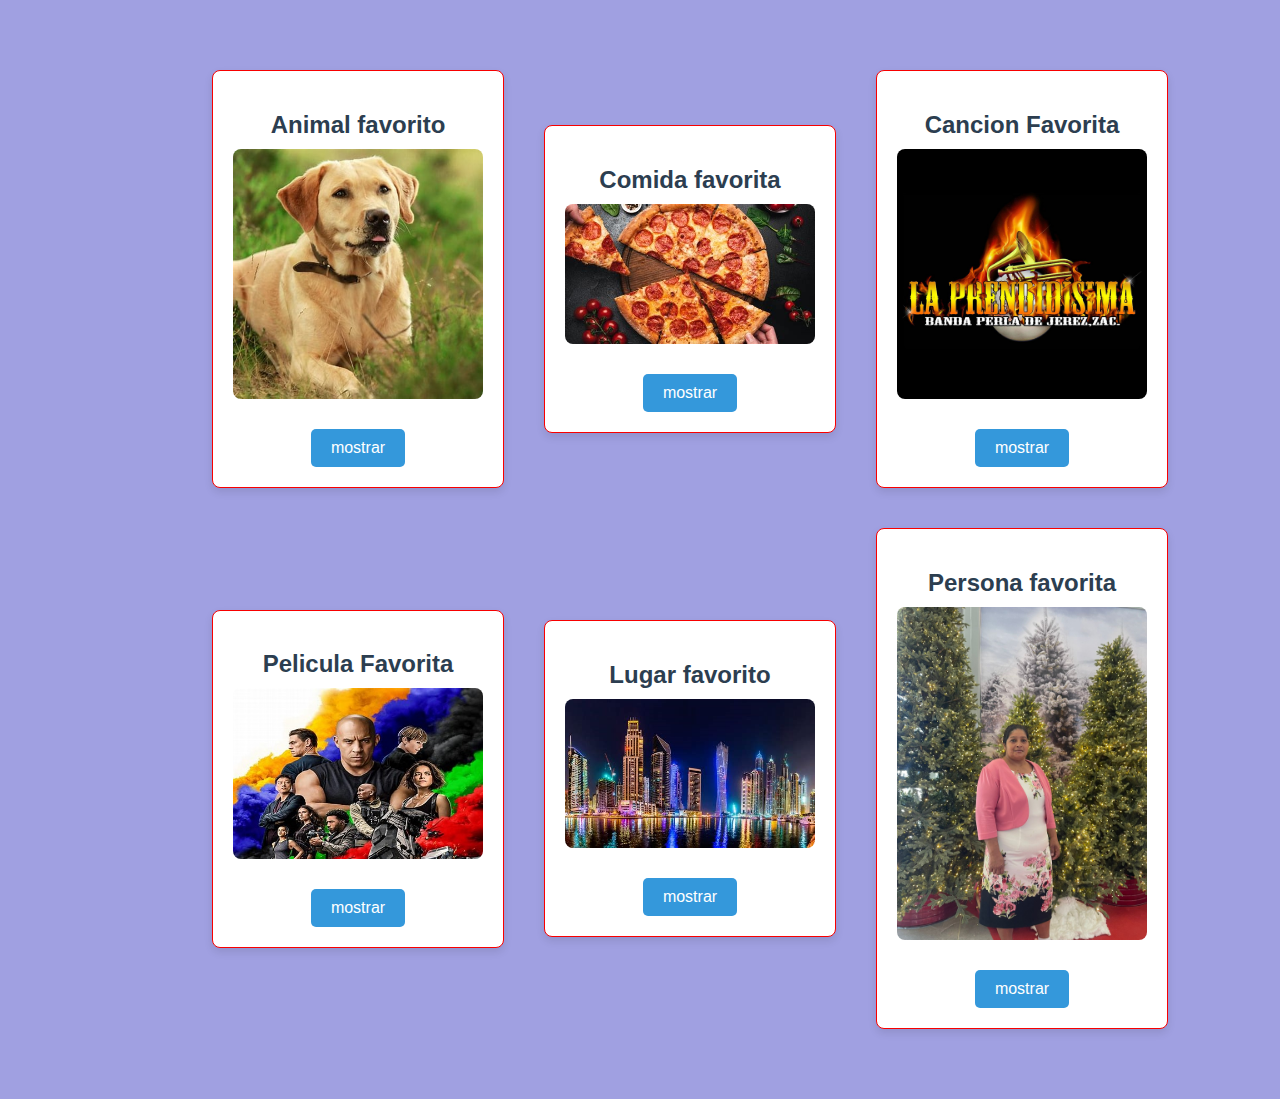
<file: Programacion IV/LABsemana4/index.html>
<!DOCTYPE html>
<html>
<head>
    <title>Acerca de Angel</title>
    <link rel="stylesheet" href="estilos.css">
                 
    <style>
      
        body {
            background-color: #a0a0e1;
            font-family: Arial, sans-serif;
            margin: 0;
            padding: 0;
            color: #333;
        }

        .container {
            display: flex;
            flex-wrap: wrap;
            justify-content: center;
            align-items: center;
            width: 100%; 
            padding: 50px;
        }

       
        .section {
            background-color: #fff;
            border-radius: 8px;
            box-shadow: 0 4px 8px rgba(0, 0, 0, 0.1);
            text-align: center;
            margin: 20px;
            padding: 20px;
            width: 250px;
            transition: transform 0.3s ease;
        }

        .section:hover {
            transform: scale(1.05);
        }

        .section h2 {
            color: #2c3e50;
            font-size: 1.5rem;
            margin-bottom: 10px;
        }

        .section img {
            max-width: 100%;
            height: auto;
            border-radius: 8px;
            margin-bottom: 10px;
        }

       
        button {
            background-color: #3498db;
            color: white;
            border: none;
            padding: 10px 20px;
            border-radius: 5px;
            cursor: pointer;
            font-size: 1rem;
            transition: background-color 0.3s ease;
        }

        button:hover {
            background-color: #2980b9;
        }

       
        p {
            color: #555;
            font-size: 1rem;
            margin-top: 10px;
        }
    </style>
</head>
<body>
    <div class="container">
        <div class="section">
            <h2>Animal favorito</h2>
            <img src="perro.jpg" alt="Perro"/>
            <p id="animal"></p>
            <button onclick="mostrarAnimal()">mostrar</button>
        </div>
        
        <div class="section">
            <h2>Comida favorita</h2>
            <img src="pizza.jpg" alt="Pizza"/>
            <p id="comida"></p>
            <button onclick="mostrarComida()">mostrar</button>
        </div>

        <div class="section">
            <h2>Cancion Favorita</h2>
            <img src="reza.jpg" alt="Canción"/>
            <p id="Cancion"></p>
            <button onclick="mostrarCancion()">mostrar</button>
        </div>

        <div class="section">
            <h2>Pelicula Favorita</h2>
            <img src="rapipos.jpg" alt="pelicula"/>
            <p id="pelicula"></p>
            <button onclick="mostrarPelicula()">mostrar</button>
        </div>

        <div class="section">
            <h2>Lugar favorito</h2>
            <img src="dubai.jpg" alt="Dubai"/>
            <p id="Lugar"></p>
            <button onclick="mostrarLugar()">mostrar</button>
        </div>
      <div class="section">
        <h2>Persona favorita</h2>
        <img src="mama.jpg" alt="mama"/>
        <p id="mama"></p>
        <button onclick="mostrarPersona()">mostrar</button>
    </div>
</div>
    <script src="scripts.js"></script>
</body>
</html>
</file>
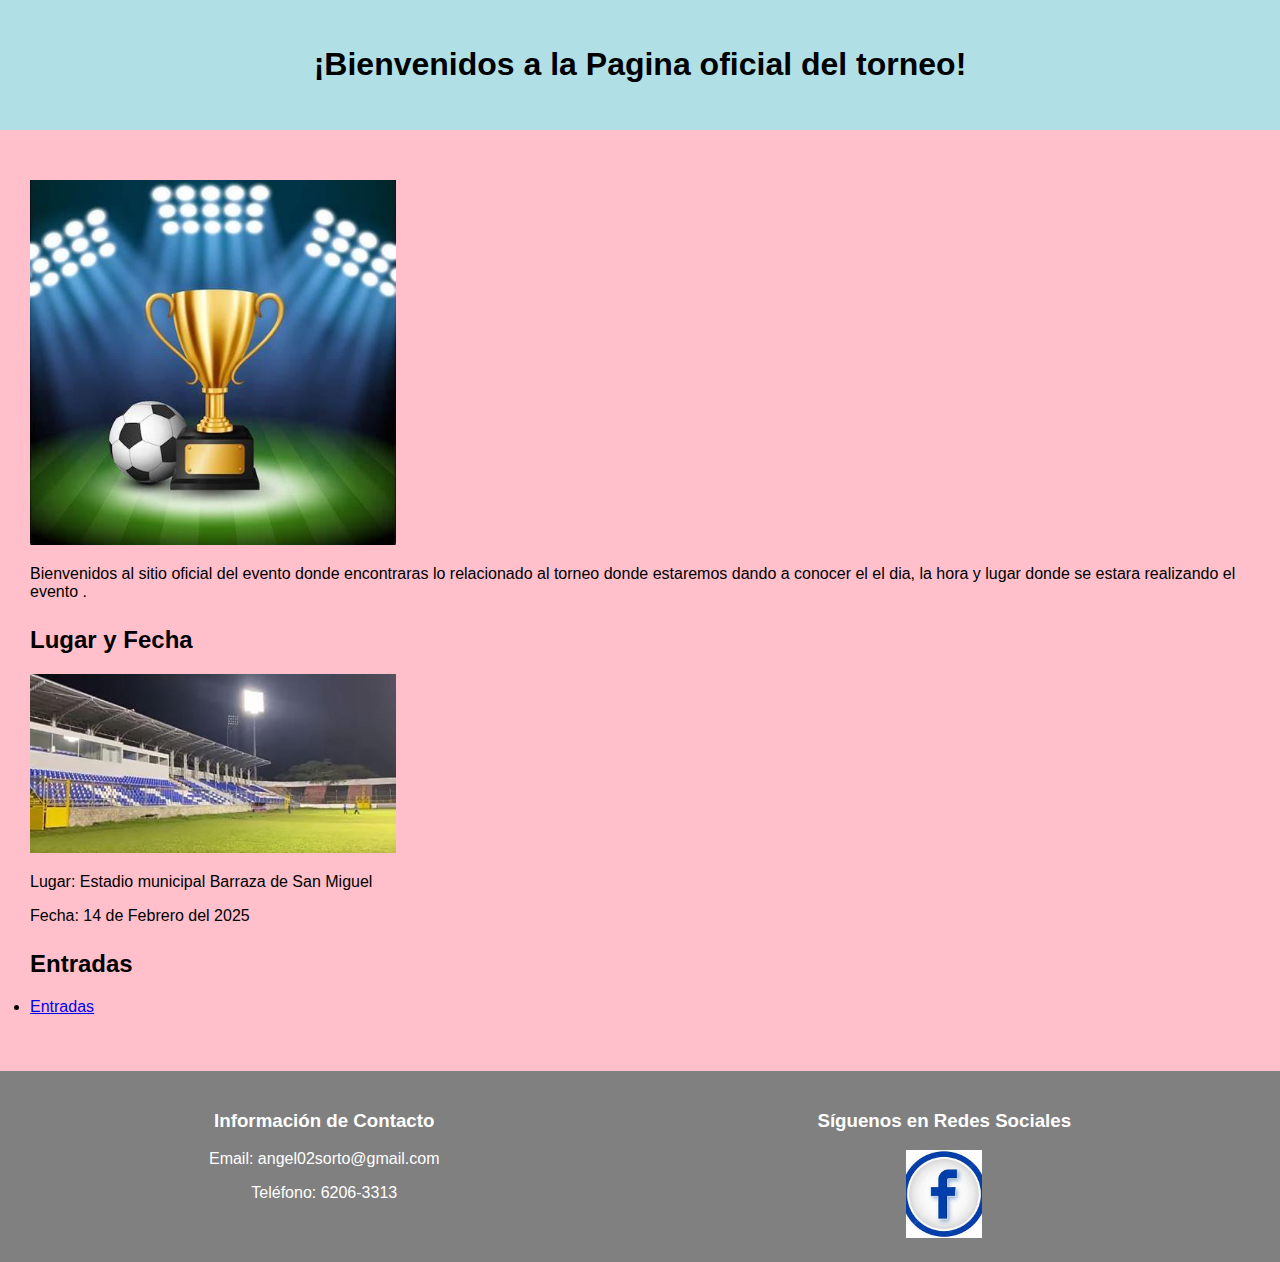
<file: Programacion IV/lab1/Practica2.html>
<!DOCTYPE html>
<html lang="es">
<head>
    <meta charset="UTF-8">
    <meta name="viewport" content="width=device-width, initial-scale=1.0">
    <title>Gran Torneo Relampago</title>
    <link rel="stylesheet" href="estilosss.css">
</head>
<body>
    <div class="container">
 <div>
    <header>
        <h1>¡Bienvenidos a la Pagina oficial del torneo!</h1>
    </header>

    <main>
        <section id="descripcion">
            <h2></h2>
            <img src="torneo.jpg" alt="Imagen del evento que tendras">
            <p>Bienvenidos al sitio oficial del evento donde encontraras lo relacionado
                al torneo donde estaremos dando a conocer el el dia, la hora y lugar donde se estara realizando el evento .
            </p alt=>
        </section>

        <section id="lugar">
            <h2>Lugar y Fecha</h2>
            <img src="barraza.jpeg" alt="Lugar del evento donde se realizara el evento">
            <p>Lugar: Estadio municipal Barraza de San Miguel</p>
            <p>Fecha: 14 de Febrero del 2025</p>
        </section>

        <section id="entradas">
            <h2>Entradas</h2>
            <li><a href="https://www.smartticket.fun/es"target="_black"l>Entradas</a></li>
        </section>
    </main>

    <footer>
        <div id="contacto">
            <h3>Información de Contacto</h3>
            <p>Email: angel02sorto@gmail.com</p>
            <p>Teléfono: 6206-3313</p>
        </div>
        <div id="redes">
            <h3>Síguenos en Redes Sociales</h3>
            <a href="#"><img src="facebook.jpg" alt="Facebook"></a
            alt=""width="300%"height="20%"> 
        </div>
     </div>
    </footer>
</body>
</html>
<!--¿Por qué eligió ese diseño
porque se me hizo mas facil y es loq qeu he aprendido?
¿Qué problemas resolvió durante el desarrollo
como colocar el texto en medio y las imagenes?
¿Qué parte del código modificaría si tuvieran más tiempo
modificaria la colocacion de textox y agregaria mas contenido ?-->
</file>
<file: Programacion IV/LABsemana4/estilos.css>
.container {
    display: center;
    flex-wrap: wrap;
    justify-content: space-around;
}

.section {
    border: 1px solid #f80000;
    padding: 20px;
    width: 50px;
    margin: 10px;
}
</file>
<file: Programacion IV/lab1/estilosss.css>
body {
    font-family: sans-serif;
    margin: 0;
    padding: 0;
    display: flex;
    flex-direction: column;
    min-height: 100vh; 
}
body{
    background-color:pink;
}
header {
    background-color: powderblue;
    padding: 25px;
    text-align: center;
}
dt{
    font-size: 50pt;
    font-family: 'Franklin Gothic Medium', 'Arial Narrow', Arial, sans-serif;
}
main {
    padding: 30px;
    flex: 1; 
}

section {
    margin-bottom: 25px;
}

img {
    max-width: 30%;
    height: auto;
    text-align: center;
}

footer {
    background-color: gray;
    color: #fff;
    padding: 20px;
    display: flex;
    justify-content: space-around;
}

#contacto, #redes {
    text-align: center;
}

@media (max-width: 768px) {
    footer {
        flex-direction: column;
    }
}
</file>
